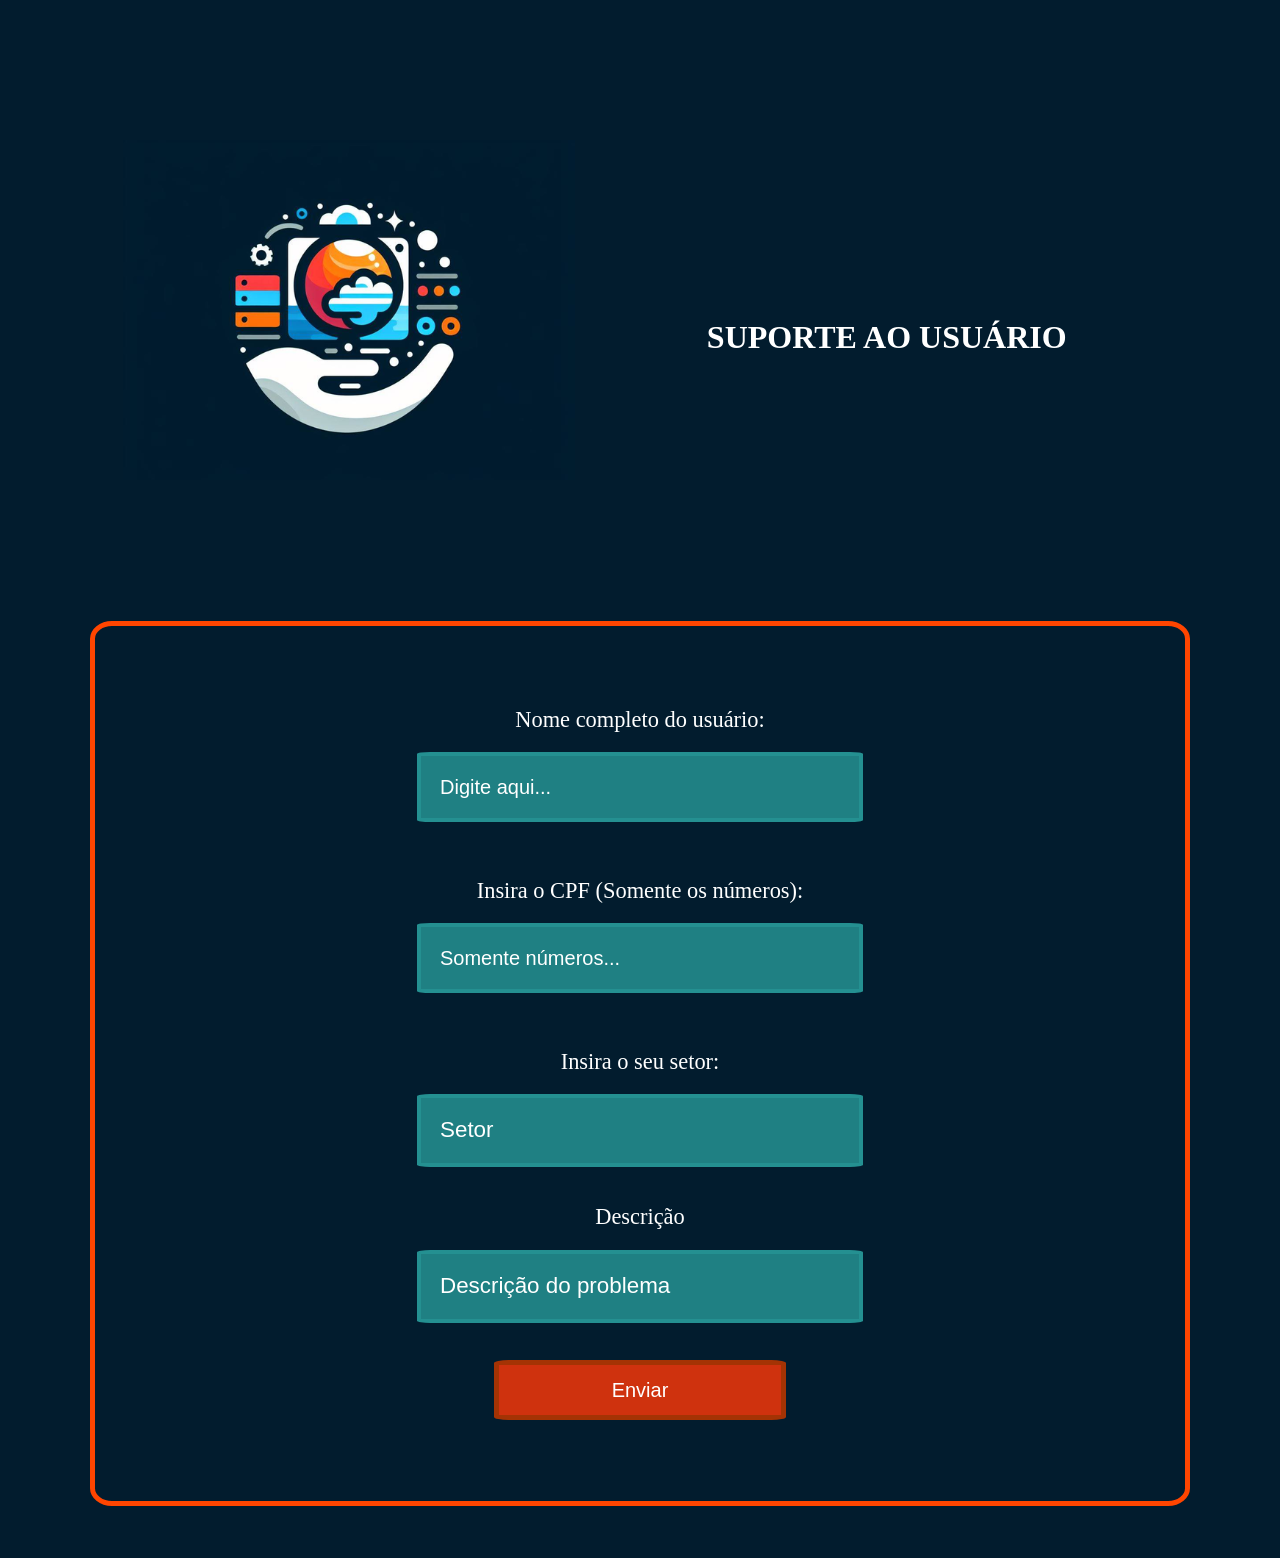
<file: cliente/cadastro.html>
<!DOCTYPE html>
<html lang="pt-br">
<head>
    <meta charset="UTF-8">
    <meta name="viewport" content="width=device-width, initial-scale=1.0">
    <link rel="stylesheet" href="estilo.css">
    <title>CADASTRO</title>
</head>
<body>
    <div class="container">
       <div class="row">
           <img class="logo" src="logo.png">
           <h1 class="titulo">SUPORTE AO USUÁRIO</h1>
       </div>
            
        <form id="formulario" method="post" onsubmit="enviarDados(event)">
            <div class="form">
                <label for="nome">Nome completo do usuário:</label>
                <input type="text" name="nome" id="nome" placeholder="Digite aqui..." required /><br><br>
            </div>
            <div class="form">
                <label for="cpf">Insira o CPF (Somente os números):</label>
                <input type="text" name="cpf" id="cpf" placeholder="Somente números..." length="11" required onblur="validaCPF()" /><br><br>  
            </div>  
            <div class="form">
                <label for="cpf">Insira o seu setor:</label>
                <input type="text" name="setor" id="setor" placeholder="Setor" required/><br>
                <label for="descricao">Descrição</label>
                <input type="text" name="descricao" id="descricao" placeholder="Descrição do problema" required > <br>
            </div>
            <button type="submit" class="btncadastro">Enviar</button>
            <script src="script.js"></script>
        </form> 
    </div> 
</body>
</html>
</file>
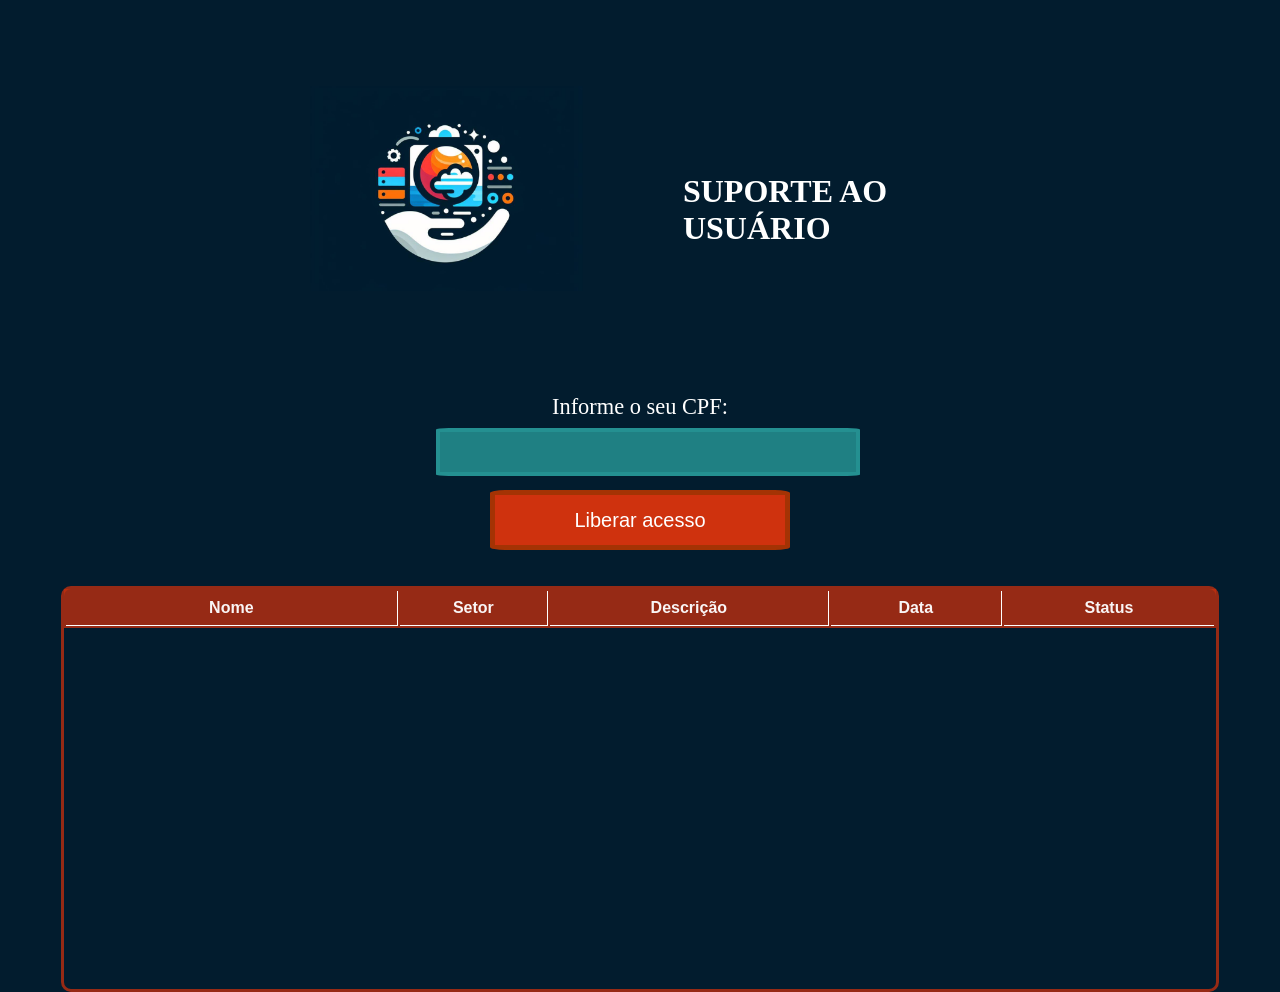
<file: cliente/consulta.html>
<!DOCTYPE html>
<html lang="pt-br">
<head>
    <meta charset="UTF-8">
    <meta name="viewport" content="width=device-width, initial-scale=1.0">
    <link rel="stylesheet" href="estilo.css">
    <title>CONSULTA</title>
</head>
<body>
    <div class="containerConsulta">
        <div class="row">
            <img class="logoConsulta" src="logo.png">
            <h1 class="titulo">SUPORTE AO USUÁRIO</h1>
        </div> 
        <div class="divConsulta">
            <label class="labelConsulta">Informe o seu CPF:</label>
            <input type="text" name="cpf" id="cpf" maxlength="11" required />
            <button onclick="verificarUsuario() " class="btnprincipal">Liberar acesso</button>
        
        </div>
        <div id="divTabela">
            <table id="tabelaCliente">
                <thead>
                    <tr>
                        <th style="width: 25em;">Nome</th>
                        <th style="width: 10em;">Setor</th>
                        <th style="width: 20em;">Descrição</th>
                        <th style="width: 12em;">Data</th>
                        <th style="width: 15em;">Status</th>
                    </tr>
                </thead>
                <tbody id="dados_tabela">
                </tbody>
            </table>
        </div>
        <script src="script.js"></script>     
    </div> 
</body>
</html>
</file>
<file: cliente/estilo.css>
*{
    padding: 0;
    margin:0;
}
body {
    background-color: #021C2E;
    color: #FFF;
}
html {
	scroll-behavior: smooth;
}
p{
    align-items: center;
    text-align: center;
    justify-content: center;
}
.logo{
    display:flex;
    justify-content: flex-start;
}
.botao{
    text-align: center;
    justify-content: center;
    align-items: center;
}
.titulo{    
    display: flex;
    justify-content: center;
    padding: 10%;
    margin-top: 5%;
    font-size: 50px;
    align-items: center;
}
.container{
    display: flex;    
    flex-direction: column;
    text-align: center;
    padding: 2%  5% ;   
}
.row{
    display: flex;    
   padding-right: 10%;
   padding-top: 6%;
   padding-bottom: 6%;
}
.divCadastro{
    justify-content: center;
}
label, #setor, #descricao {
   
    display: block;
    font-size: 140%      
}
.btncadastro{
    border: 5px rgba(155, 51, 3, 0.829) solid;    
    line-height: 50px;
    background-color: rgba(209, 51, 15, 0.992);
    width:30% ;
    border-radius: 5%;
    transition: background-color 0.3s, box-shadow 0.3s;
    color: #FFF;
    font-size: 20px;
}
.btncadastro:hover{ 
    border: 5px  rgba(8, 226, 226, 0.678)solid;        
    width:30% ;
    background-color: rgba(8, 226, 226, 0.839);
    height: 100%;
}
.form placeholder{
    color: #FFF;
}
*/
.logo {
    width: 20%;
    height: 20%;
    margin: 5%;
}
#formulario { 
    border-radius: 2%;
    border: 5px orangered solid;
    margin: 2.3%;
    padding: 7% 5%; 
    color: #FFF;
    align-items: center; 
    
}
input{
    border: 5px orangered solid;
    border-radius: 3%;
    padding: 2%;
    margin:2%;
    width: 400px;
    margin-left: auto;
    margin-right: auto;
    display: block;
    border: 4px rgba(37, 148, 148, 0.839) solid;
    background-color: rgba(37, 148, 148, 0.839);
    font-size: 20px;
    color: #FFF;
}
input::placeholder{
    color: #FFF
}
#problema{
    height: 200px;
}
#resultado{
    gap: 20px;
    padding: 5%;
 
}
/*-------SISTEMA ENTRADA--------*/
.bodySistema{
    justify-content: center;
    display: flex;
    align-items: center;
    flex-direction: column;
    padding-top: 30px;
    padding-bottom: 200px;
    transition: slide;
    animation-duration: 3s;
    animation-name: sliden;   
}
.tituloEntrada{
    padding-top: 20%;
    padding-bottom: 30%;
    display: flex;
    justify-content: center;
    padding-bottom: 12% ;
    margin-top: 5%;
    font-size: 50px;
    align-items: center;
   
}
.pSistema{
    padding-bottom: 5%;
    font-size: 18px;
}
@keyframes sliden {
    from {
      margin-left: 100%;
      width: 100%
    }
  
    to {
      margin-left: 0%;
      width: 98%;
    }
  }
.logoSistema{
    padding: 3% 20%;
    text-align: center;
    justify-content: center; 
}
#formularioSistema{
    display: flex;
    justify-content: center; 
    text-align: center;
    gap: 30px;
    flex-direction: row;
    width: 100%;
    height: 50px;
}
.btnprincipal{
    border: 5px rgba(155, 51, 3, 0.829) solid;    
    background-color: rgba(209, 51, 15, 0.992);
    width:30% ;
    line-height: 50px;
    border-radius: 5%;
    color: #FFF;
    font-size: 20px;

} 
/* .btnprincipal:hover{
    border: 5px rgba(155, 51, 3, 0.829) solid; 
    background-color: rgba(209, 51, 15, 0.785);
    width:30% ;
    height: 100%;
} */
/*CONSULTA-------------------------------------------------------------*/
.containerConsulta {
    display: flex;
    flex-direction: column;
    justify-content: center;
    align-items: center;
   
}
.logoConsulta {
    padding-left: 10%;
    width: 35%;
}
.labelConsulta {
    padding-top: 4% ;

    justify-content:center; 
    display: flex;
}
.btnprincipal{
    width: 300px;
    line-height: 50px;
    margin: 1.5%;
    background-color: rgba(209, 51, 15, 0.992);
    height: 100%;
    border-radius: 5%;
    transition: background-color 0.3s, box-shadow 0.3s;
    color: #FFF;
    font-size: 20px;
} 
.btnprincipal:hover{
   background-color: rgba(209, 51, 15, 0.785);
} 
.divConsulta{
    display: flex;
    justify-content: center;
    align-items: center;
    flex-direction: column;
}
/* CONSULTA---------------------*/
#divTabela{
    width: 90vw;
    min-height: 400px;
    margin: 10 auto;
    border: 3px solid rgba(196, 47, 13, 0.769);
    border-radius: 10px;
    padding: 0;
    margin-top: 30px;
}
#tabelaCliente{  
    background-color: rgba(196, 47, 13, 0.769);
    color: #f9f5f5;
    justify-content: center;
    font-family: 'Trebuchet MS', sans-serif;
}

thead{
    padding: 8px;
}

td, th{
    padding: 8px;
    border-right: 1px white solid;
}

th{
    border-bottom: 1px white solid;
}

td:last-child, th:last-child{
    border-right: none;
}
.titulo{
    gap: 30px;
    font-size: 32px;
}
.row{
    padding: 3%;

}
button{
    background-color: rgba(7, 176, 176, 0.839);
    transition: background-color 0.3s, box-shadow 0.3s;
    border:  rgb(6, 144, 144);
    display: inline-block;
    flex-direction: column;   
    text-align: center;
    align-items: center;
    justify-content: center;
    gap: 30px;
}
button:hover{
    border: #021C2E;
    background-color: rgba(0, 230, 251, 0.869);

   
}
</file>
